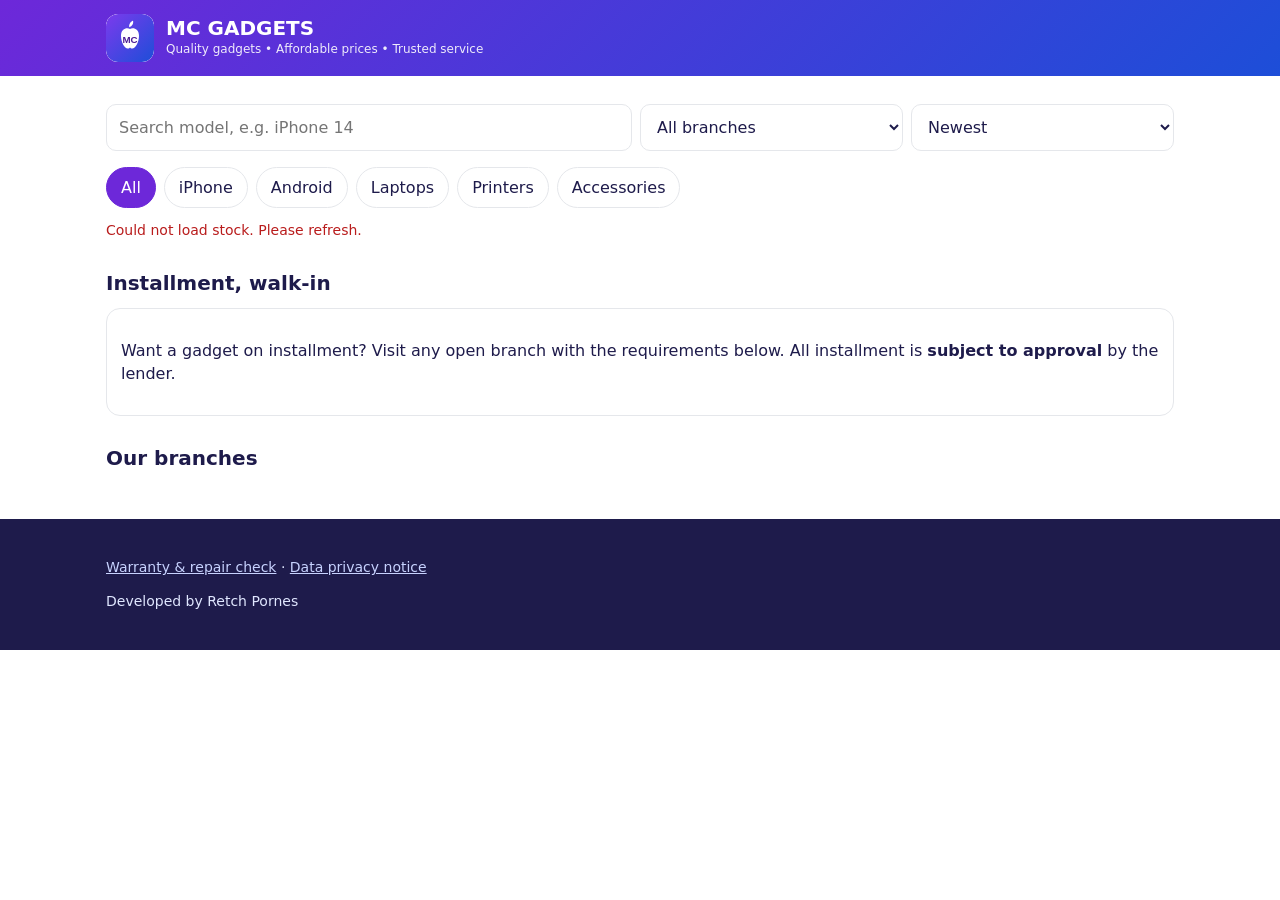
<file: index.html>
<!doctype html>
<html lang="en">
<head>
<meta charset="utf-8">
<meta name="viewport" content="width=device-width,initial-scale=1">
<title>MC Gadgets – Quality gadgets, affordable prices</title>
<meta name="description" content="MC Gadgets in Negros Occidental: iPhones (brand new and pre-owned), Android, laptops, printers and accessories. Live stock per branch.">
<meta name="theme-color" content="#6d28d9">
<link rel="icon" href="assets/logo.svg">
<link rel="stylesheet" href="css/app.css">
</head>
<body>
<header class="top"><div class="wrap">
  <img src="assets/logo.svg" alt="MC Gadgets logo" width="48" height="48">
  <div><h1>MC GADGETS</h1><p id="tagline">Quality gadgets • Affordable prices • Trusted service</p></div>
</div></header>
<div id="promo" class="promo" hidden></div>
<div id="sampleNote" class="sample" hidden>Showing SAMPLE stock for demonstration. Real stock and prices will replace it.</div>

<main class="wrap">
  <section aria-label="Find a gadget">
    <div class="filters">
      <input id="q" type="search" placeholder="Search model, e.g. iPhone 14" aria-label="Search">
      <select id="branch" aria-label="Branch"><option value="">All branches</option></select>
      <select id="sort" aria-label="Sort">
        <option value="new">Newest</option>
        <option value="asc">Price: low to high</option>
        <option value="desc">Price: high to low</option>
      </select>
    </div>
    <div class="chips" id="cats">
      <button class="chip" data-c="" aria-pressed="true">All</button>
      <button class="chip" data-c="iphone" aria-pressed="false">iPhone</button>
      <button class="chip" data-c="android" aria-pressed="false">Android</button>
      <button class="chip" data-c="laptop" aria-pressed="false">Laptops</button>
      <button class="chip" data-c="printer" aria-pressed="false">Printers</button>
      <button class="chip" data-c="accessory" aria-pressed="false">Accessories</button>
    </div>
    <div id="count" class="meta" aria-live="polite"></div>
    <div id="grid" class="grid"><div class="skel"></div><div class="skel"></div><div class="skel"></div></div>
    <div id="empty" class="empty" hidden>No gadgets match. Try another branch or category.</div>
    <div id="loadErr" class="err" role="alert"></div>
  </section>

  <section id="installment">
    <h2>Installment, walk-in</h2>
    <div class="box">
      <p>Want a gadget on installment? Visit any open branch with the requirements below. All installment is <b>subject to approval</b> by the lender.</p>
      <div id="lenders" class="cols"></div>
    </div>
  </section>

  <section id="branches">
    <h2>Our branches</h2>
    <div id="branchList" class="cols"></div>
  </section>
</main>

<footer><div class="wrap">
  <p id="contact"></p>
  <p><a href="check.html">Warranty &amp; repair check</a> · <a href="privacy.html">Data privacy notice</a></p>
  <p id="slogan"></p>
  <p>Developed by Retch Pornes</p>
</div></footer>

<dialog id="dlg">
  <form method="dialog" id="rform">
    <h2 id="rtitle">Reserve</h2>
    <p class="meta">We hold this unit for 24 hours for in-store pickup. Pay at the branch.</p>
    <label for="rname">Your name</label>
    <input id="rname" type="text" autocomplete="name" required maxlength="80">
    <label for="rmobile">Mobile number</label>
    <input id="rmobile" type="tel" inputmode="tel" autocomplete="tel" placeholder="09xx xxx xxxx" required>
    <label class="chk"><input id="rconsent" type="checkbox"> <span>I agree that MC Gadgets may use my name and number to hold this unit and contact me. See the <a href="privacy.html" target="_blank">privacy notice</a>.</span></label>
    <div id="rerr" class="err" role="alert"></div>
    <div style="display:flex;gap:8px"><button class="btn" id="rgo" type="submit">Reserve</button><button class="btn alt" id="rcancel" type="button">Close</button></div>
  </form>
</dialog>

<script src="js/config.js"></script>
<script src="js/api.js"></script>
<script src="js/store.js"></script>
</body>
</html>
</file>
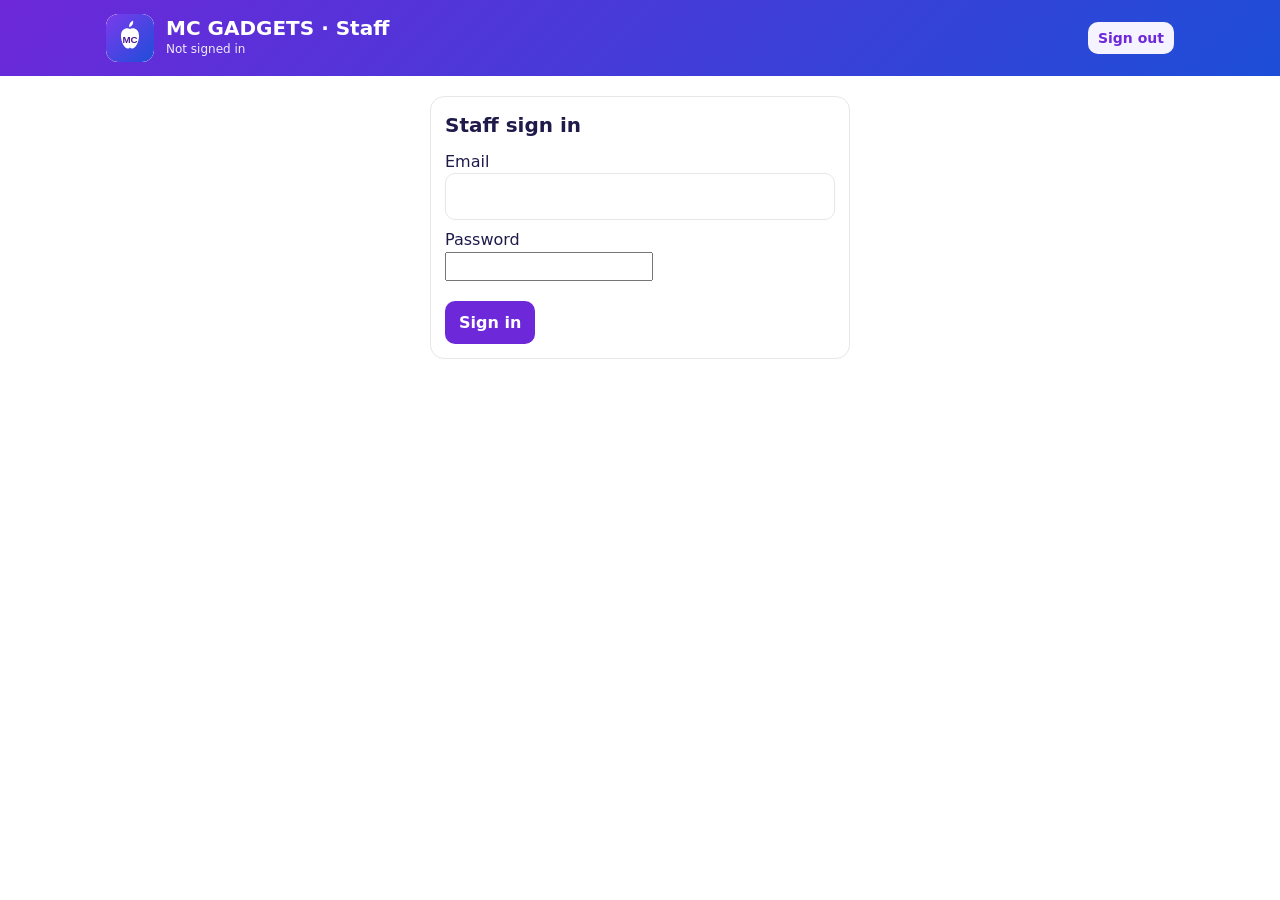
<file: pos/index.html>
<!doctype html>
<html lang="en"><head><meta charset="utf-8"><meta name="viewport" content="width=device-width,initial-scale=1">
<meta name="robots" content="noindex">
<title>MC Gadgets – Staff POS</title>
<link rel="icon" href="../assets/logo.svg"><link rel="stylesheet" href="../css/app.css">
<style>.tabs{display:flex;gap:6px;overflow-x:auto;margin:12px 0}.row{display:flex;flex-wrap:wrap;gap:8px;align-items:center;justify-content:space-between;border:1px solid var(--line);border-radius:12px;padding:10px;margin-bottom:8px}.row .grow{flex:1;min-width:180px}.row .acts{display:flex;gap:6px;flex-wrap:wrap}.btn.sm{padding:6px 10px;font-size:14px}.pill{font-size:12px;background:var(--soft);color:var(--p);border-radius:999px;padding:2px 8px}#reader{width:100%}@media print{body *{visibility:hidden}#receipt,#receipt *{visibility:visible}#receipt{position:absolute;left:0;top:0}}</style></head>
<body>
<header class="top"><div class="wrap"><img src="../assets/logo.svg" alt="" width="48" height="48"><div><h1>MC GADGETS · Staff</h1><p id="who">Not signed in</p></div><button id="out" class="btn alt sm" style="margin-left:auto" hidden>Sign out</button></div></header>
<main class="wrap">
<form id="login" class="box" style="max-width:420px;margin:20px auto">
  <h2>Staff sign in</h2>
  <label for="em">Email</label><input id="em" type="text" inputmode="email" autocomplete="username" required>
  <label for="pw" style="margin-top:8px;display:block">Password</label><input id="pw" type="password" autocomplete="current-password" required>
  <div id="lerr" class="err" role="alert"></div>
  <button class="btn" id="lgo" type="submit">Sign in</button>
</form>
<div id="app" hidden>
  <div class="tabs" id="tabs">
    <button class="chip" data-t="stock" aria-pressed="true">Stock &amp; sell</button>
    <button class="chip" data-t="apps" aria-pressed="false">Applications</button>
    <button class="chip" data-t="repairs" aria-pressed="false">Repairs</button>
    <button class="chip" data-t="transfers" aria-pressed="false">Transfers</button>
  </div>
  <div id="msg" class="err" role="alert"></div>
  <div id="view"></div>
</div>
</main>
<dialog id="dlg"></dialog>
<script src="../js/config.js"></script><script src="../js/api.js"></script><script src="../js/ui.js"></script><script src="../js/auth.js"></script>
<script src="../vendor/html5-qrcode.min.js"></script>
<script src="../js/pos.js"></script>
</body></html>
</file>
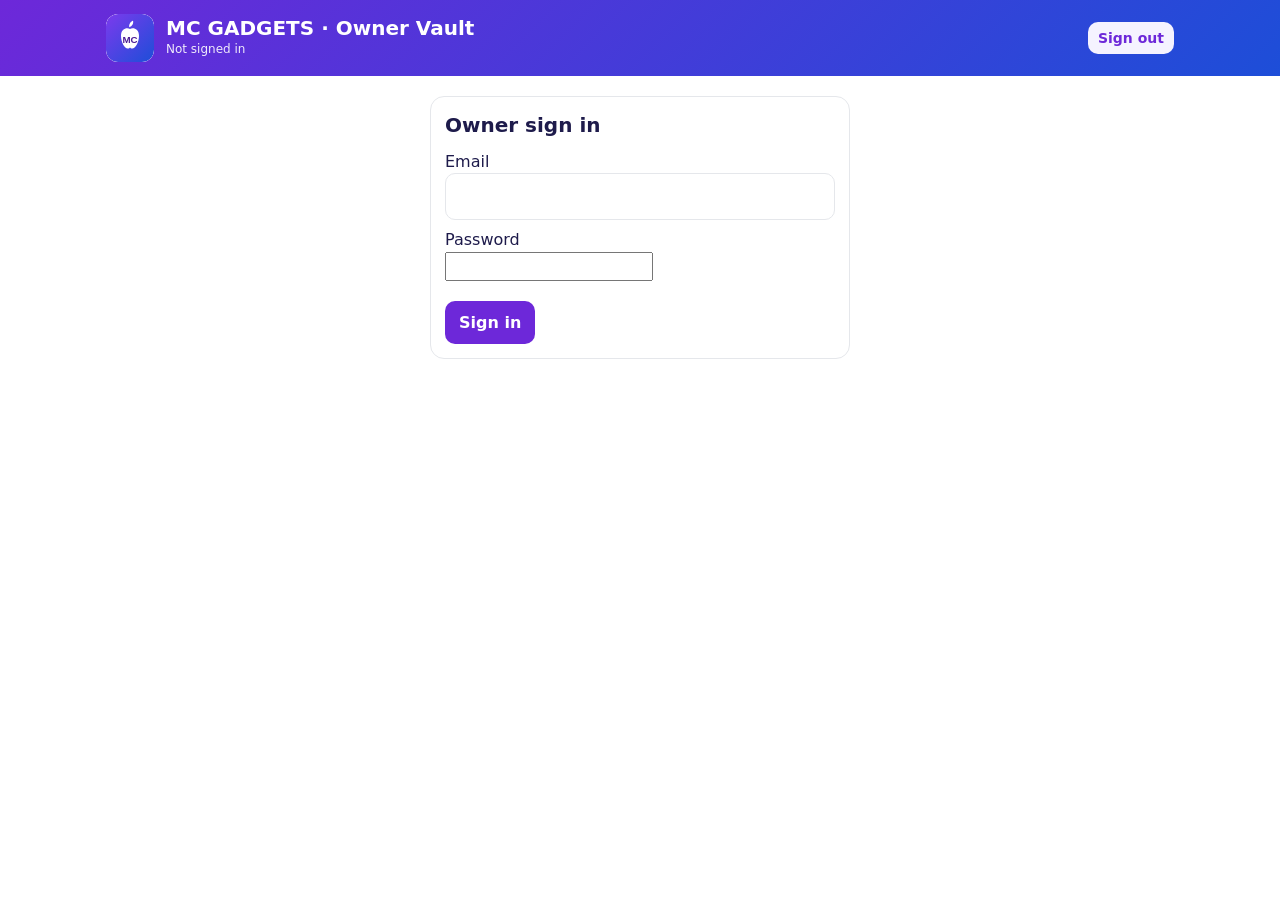
<file: vault/index.html>
<!doctype html>
<html lang="en"><head><meta charset="utf-8"><meta name="viewport" content="width=device-width,initial-scale=1">
<meta name="robots" content="noindex">
<title>MC Gadgets – Owner Vault</title>
<link rel="icon" href="../assets/logo.svg"><link rel="stylesheet" href="../css/app.css">
<style>.tabs{display:flex;gap:6px;overflow-x:auto;margin:12px 0}.row{display:flex;flex-wrap:wrap;gap:8px;align-items:center;justify-content:space-between;border:1px solid var(--line);border-radius:12px;padding:10px;margin-bottom:8px}.row .grow{flex:1;min-width:180px}.row .acts{display:flex;gap:6px;flex-wrap:wrap}.btn.sm{padding:6px 10px;font-size:14px}.pill{font-size:12px;background:var(--soft);color:var(--p);border-radius:999px;padding:2px 8px}#reader{width:100%}@media print{body *{visibility:hidden}#receipt,#receipt *{visibility:visible}#receipt{position:absolute;left:0;top:0}}</style></head>
<body>
<header class="top"><div class="wrap"><img src="../assets/logo.svg" alt="" width="48" height="48"><div><h1>MC GADGETS · Owner Vault</h1><p id="who">Not signed in</p></div><button id="out" class="btn alt sm" style="margin-left:auto" hidden>Sign out</button></div></header>
<main class="wrap">
<form id="login" class="box" style="max-width:420px;margin:20px auto">
  <h2>Owner sign in</h2>
  <label for="em">Email</label><input id="em" type="text" inputmode="email" autocomplete="username" required>
  <label for="pw" style="margin-top:8px;display:block">Password</label><input id="pw" type="password" autocomplete="current-password" required>
  <div id="lerr" class="err" role="alert"></div>
  <button class="btn" id="lgo" type="submit">Sign in</button>
</form>
<form id="pinbox" class="box" style="max-width:420px;margin:20px auto" hidden><h2 id="pintitle">Enter your PIN</h2><p id="pinhelp" class="meta"></p><label for="pin">6-digit PIN</label><input id="pin" type="password" inputmode="numeric" maxlength="6" autocomplete="off"><div id="pin2wrap" hidden><label for="pin2">Repeat PIN</label><input id="pin2" type="password" inputmode="numeric" maxlength="6" autocomplete="off"></div><div id="perr" class="err" role="alert"></div><button class="btn" id="pgo" type="submit">Continue</button></form>
<div id="app" hidden>
  <div class="tabs" id="tabs">
    <button class="chip" data-t="overview" aria-pressed="true">Overview</button>
    <button class="chip" data-t="stock" aria-pressed="false">Stock</button>
    <button class="chip" data-t="people" aria-pressed="false">Staff &amp; resellers</button>
    <button class="chip" data-t="settings" aria-pressed="false">Settings</button>
  </div>
  <div id="msg" class="err" role="alert"></div>
  <div id="view"></div>
</div>
</main>
<dialog id="dlg"></dialog>
<script src="../js/config.js"></script><script src="../js/api.js"></script><script src="../js/ui.js"></script><script src="../js/auth.js"></script>
<script src="../js/vault.js"></script>
</body></html>
</file>
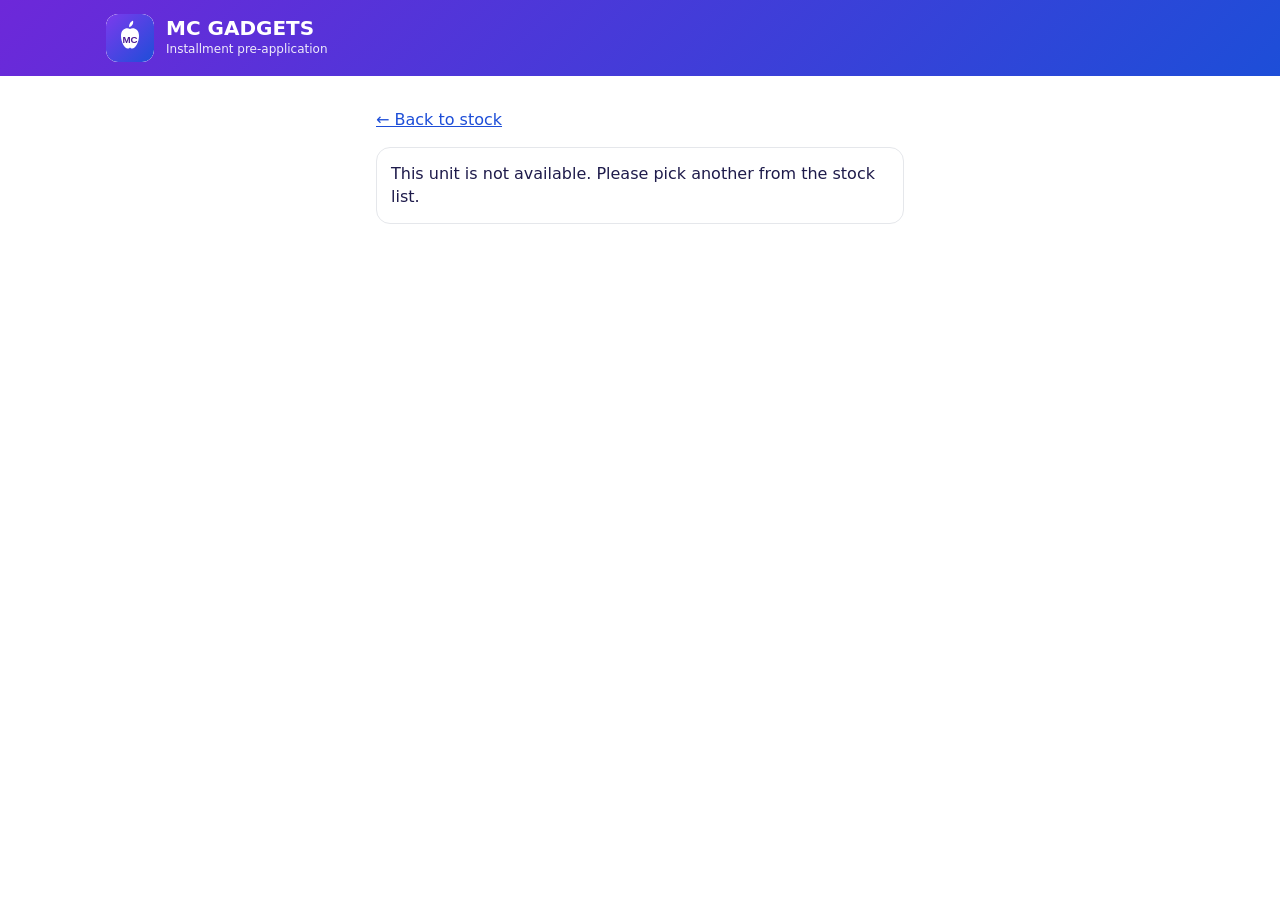
<file: apply.html>
<!doctype html>
<html lang="en"><head><meta charset="utf-8"><meta name="viewport" content="width=device-width,initial-scale=1">
<title>Installment pre-application – MC Gadgets</title>
<link rel="icon" href="assets/logo.svg"><link rel="stylesheet" href="css/app.css"></head>
<body>
<header class="top"><div class="wrap"><img src="assets/logo.svg" alt="" width="48" height="48"><div><h1>MC GADGETS</h1><p>Installment pre-application</p></div></div></header>
<main class="wrap" style="padding-top:16px;max-width:560px">
<p><a href="index.html">← Back to stock</a></p>
<div id="unit" class="box"></div>
<form id="f" class="box" style="margin-top:12px" hidden>
  <p class="meta">This is a pre-application only. Approval is decided by the lender and is <b>not guaranteed</b>. Our staff will contact you.</p>
  <label for="lender"><b>Lender</b></label><select id="lender" required></select>
  <p id="req" class="meta"></p>
  <label for="name"><b>Full name</b></label><input id="name" type="text" autocomplete="name" maxlength="80" required>
  <label for="mobile"><b>Mobile number</b></label><input id="mobile" type="tel" inputmode="tel" autocomplete="tel" placeholder="09xx xxx xxxx" required>
  <label for="income"><b>Source of income</b></label><input id="income" type="text" maxlength="120" placeholder="e.g. Employed at ..., Business owner, OFW remittance" required>
  <label for="idfile"><b>Photo of a valid ID</b></label>
  <input id="idfile" type="file" accept="image/jpeg,image/png,image/webp" required>
  <p class="meta">JPG, PNG or WebP, up to 5 MB. Your ID is stored privately and only authorized staff can see it.</p>
  <label class="chk"><input id="consent" type="checkbox"> <span>I agree that MC Gadgets may collect and use my name, number, income details and ID photo to process this application. See the <a href="privacy.html" target="_blank">privacy notice</a>.</span></label>
  <div id="err" class="err" role="alert"></div>
  <button class="btn" id="go" type="submit">Send application</button>
</form>
<div id="done" class="box ok" hidden>Thank you! We received your application. A staff member will contact you. Approval is subject to the lender.</div>
</main>
<script src="js/config.js"></script><script src="js/api.js"></script><script src="js/ui.js"></script>
<script>
(async function () {
  const $ = id => document.getElementById(id);
  const uid = new URLSearchParams(location.search).get('unit');
  const box = $('unit');
  let unit = null, lenders = [];
  try {
    if (uid) unit = await api.getUnit(uid);
    lenders = await api.listLenders();
  } catch (e) { /* handled below */ }
  if (!unit || unit.status === 'sold') {
    box.textContent = 'This unit is not available. Please pick another from the stock list.';
    return;
  }
  box.replaceChildren(h('h3', null, unit.brand + ' ' + unit.model), h('div', 'meta', [unit.storage, unit.color].filter(Boolean).join(' · ')), h('div', { class: 'price' }, peso(unit.price)));
  $('lender').replaceChildren(...lenders.map(l => h('option', { value: l.id }, l.name)));
  const showReq = () => { const l = lenders.find(x => x.id === $('lender').value); $('req').textContent = l ? l.requirements : ''; };
  $('lender').addEventListener('change', showReq); showReq();
  $('f').hidden = false;
  $('f').addEventListener('submit', async e => {
    e.preventDefault(); $('err').textContent = ''; $('go').disabled = true;
    try {
      if (!$('consent').checked) throw new Error('Consent is required');
      const path = await api.uploadId($('idfile').files[0]);
      await api.apply({ p_unit: unit.id, p_lender: $('lender').value, p_name: $('name').value, p_mobile: $('mobile').value, p_income: $('income').value, p_id_path: path, p_consent: true });
      $('f').hidden = true; $('done').hidden = false;
    } catch (er) { $('err').textContent = friendly(er); $('go').disabled = false; }
  });
})();
</script>
</body></html>
</file>
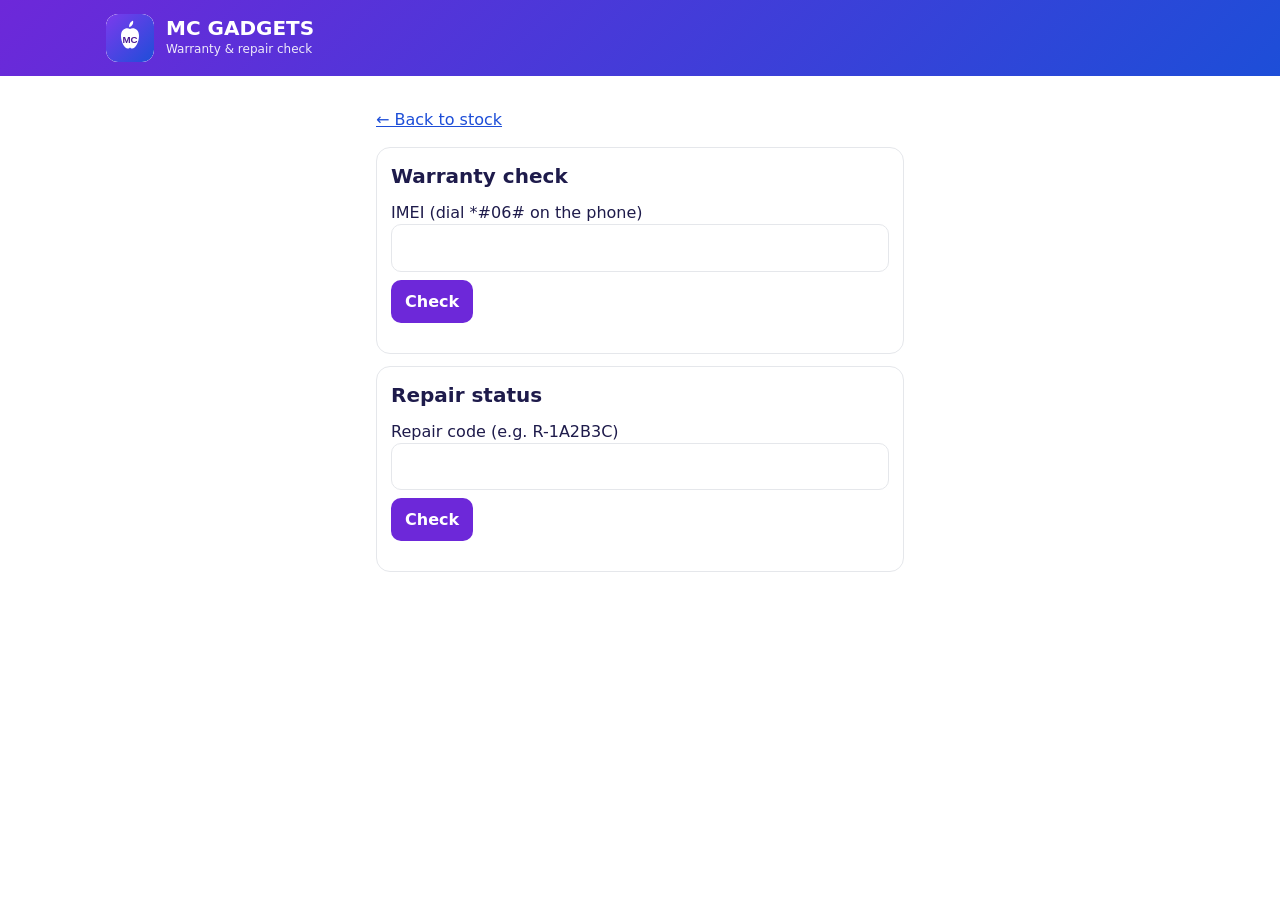
<file: check.html>
<!doctype html>
<html lang="en"><head><meta charset="utf-8"><meta name="viewport" content="width=device-width,initial-scale=1">
<title>Warranty &amp; repair check – MC Gadgets</title>
<link rel="icon" href="assets/logo.svg"><link rel="stylesheet" href="css/app.css"></head>
<body>
<header class="top"><div class="wrap"><img src="assets/logo.svg" alt="" width="48" height="48"><div><h1>MC GADGETS</h1><p>Warranty &amp; repair check</p></div></div></header>
<main class="wrap" style="padding-top:16px;max-width:560px">
<p><a href="index.html">← Back to stock</a></p>
<form id="wf" class="box"><h2>Warranty check</h2>
  <label for="imei">IMEI (dial *#06# on the phone)</label><input id="imei" type="text" inputmode="numeric" maxlength="20" required>
  <button class="btn" type="submit" style="margin-top:8px">Check</button><p id="wr" role="status"></p></form>
<form id="rf" class="box" style="margin-top:12px"><h2>Repair status</h2>
  <label for="code">Repair code (e.g. R-1A2B3C)</label><input id="code" type="text" maxlength="12" required>
  <button class="btn" type="submit" style="margin-top:8px">Check</button><p id="rr" role="status"></p></form>
</main>
<script src="js/config.js"></script><script src="js/api.js"></script><script src="js/ui.js"></script>
<script>
const $ = id => document.getElementById(id);
$('wf').addEventListener('submit', async e => { e.preventDefault(); $('wr').textContent = '…';
  try { const w = await api.warranty($('imei').value);
    $('wr').textContent = w ? w.model + ' – warranty ' + w.status.toLowerCase() + ' until ' + w.ends : 'No warranty found for that IMEI.';
  } catch (er) { $('wr').textContent = friendly(er); } });
$('rf').addEventListener('submit', async e => { e.preventDefault(); $('rr').textContent = '…';
  try { const r = await api.repairStatus($('code').value);
    $('rr').textContent = r ? r.device + ' – ' + r.status.replace('_', ' ') + ' (updated ' + new Date(r.updated_at).toLocaleDateString('en-PH') + ')' : 'No repair found with that code.';
  } catch (er) { $('rr').textContent = friendly(er); } });
</script>
</body></html>
</file>
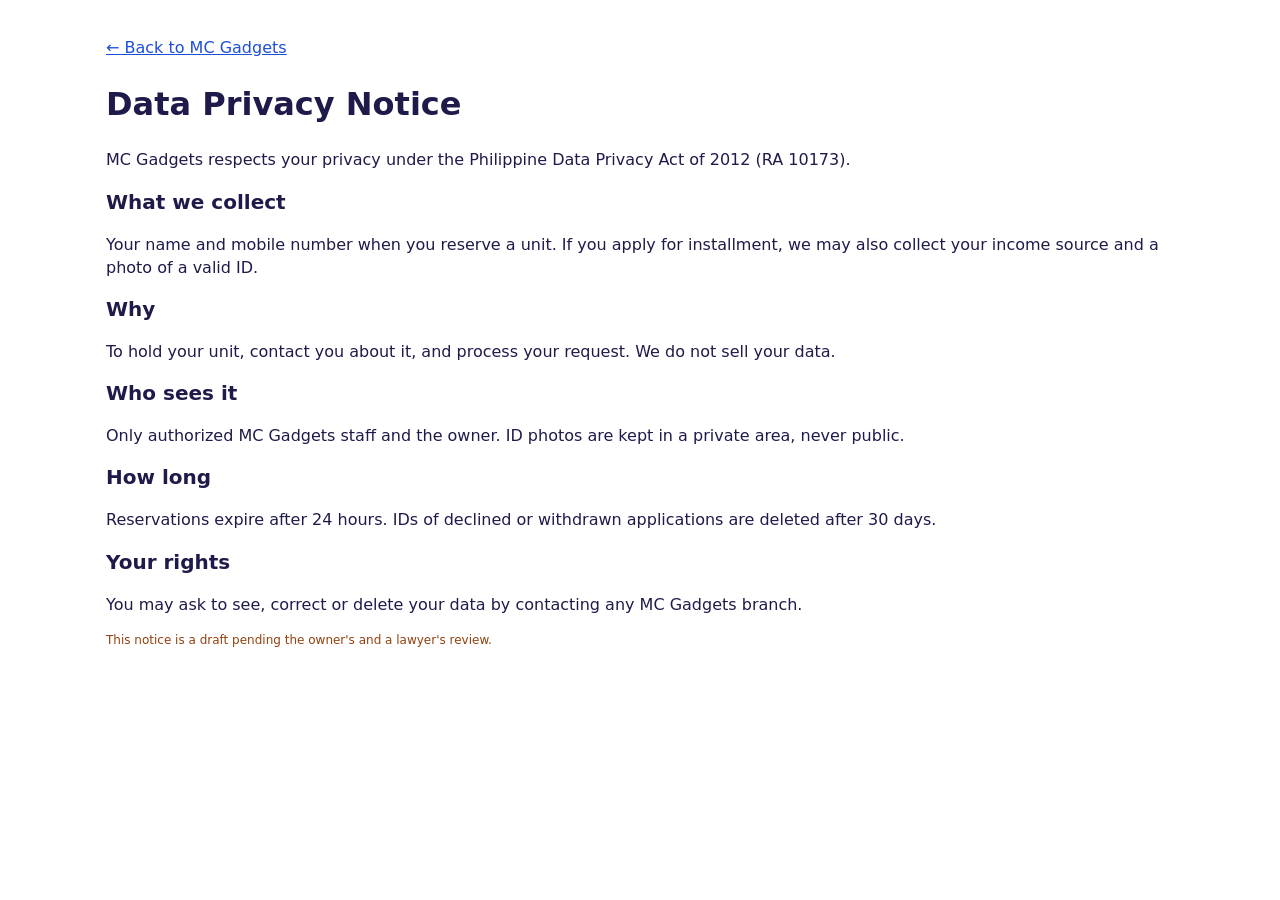
<file: privacy.html>
<!doctype html>
<html lang="en"><head><meta charset="utf-8"><meta name="viewport" content="width=device-width,initial-scale=1">
<title>Data Privacy Notice – MC Gadgets</title><link rel="stylesheet" href="css/app.css"></head>
<body><main class="wrap" style="padding-top:20px;padding-bottom:30px">
<p><a href="index.html">← Back to MC Gadgets</a></p>
<h1>Data Privacy Notice</h1>
<p>MC Gadgets respects your privacy under the Philippine Data Privacy Act of 2012 (RA 10173).</p>
<h2>What we collect</h2>
<p>Your name and mobile number when you reserve a unit. If you apply for installment, we may also collect your income source and a photo of a valid ID.</p>
<h2>Why</h2>
<p>To hold your unit, contact you about it, and process your request. We do not sell your data.</p>
<h2>Who sees it</h2>
<p>Only authorized MC Gadgets staff and the owner. ID photos are kept in a private area, never public.</p>
<h2>How long</h2>
<p>Reservations expire after 24 hours. IDs of declined or withdrawn applications are deleted after 30 days.</p>
<h2>Your rights</h2>
<p>You may ask to see, correct or delete your data by contacting any MC Gadgets branch.</p>
<p class="warn">This notice is a draft pending the owner's and a lawyer's review.</p>
</main></body></html>
</file>
<file: css/app.css>
:root{--p:#6d28d9;--b:#1d4ed8;--ink:#1e1b4b;--mut:#6b7280;--bg:#fff;--card:#fff;--line:#e5e7eb;--soft:#f5f3ff}
*{box-sizing:border-box}
html{-webkit-text-size-adjust:100%}
body{margin:0;font:16px/1.45 system-ui,-apple-system,"Segoe UI",Roboto,Arial,sans-serif;color:var(--ink);background:var(--bg)}
a{color:var(--b)}
img{max-width:100%}
.wrap{max-width:1100px;margin:0 auto;padding:0 16px}
header.top{background:linear-gradient(135deg,var(--p),var(--b));color:#fff}
header.top .wrap{display:flex;align-items:center;gap:12px;padding-top:14px;padding-bottom:14px}
header.top img{width:48px;height:48px;border-radius:12px;background:#fff}
header.top h1{margin:0;font-size:20px;line-height:1.1}
header.top p{margin:2px 0 0;font-size:12px;opacity:.9}
.promo{background:#fef3c7;color:#78350f;text-align:center;padding:8px 16px;font-weight:600}
.sample{background:#ede9fe;color:#4c1d95;text-align:center;padding:8px 16px;font-size:13px}
.filters{display:grid;gap:8px;margin:16px 0}
@media(min-width:700px){.filters{grid-template-columns:2fr 1fr 1fr}}
input,select,button,textarea{font:inherit}
input[type=text],input[type=search],input[type=tel],select{width:100%;padding:11px 12px;border:1px solid var(--line);border-radius:10px;background:#fff;color:var(--ink)}
.chips{display:flex;gap:8px;overflow-x:auto;padding-bottom:4px;margin-bottom:8px}
.chip{flex:none;border:1px solid var(--line);background:#fff;color:var(--ink);border-radius:999px;padding:8px 14px;cursor:pointer}
.chip[aria-pressed=true]{background:var(--p);border-color:var(--p);color:#fff}
.grid{display:grid;grid-template-columns:repeat(auto-fill,minmax(200px,1fr));gap:12px}
.card{border:1px solid var(--line);border-radius:14px;overflow:hidden;background:var(--card);display:flex;flex-direction:column}
.ph{aspect-ratio:4/3;background:linear-gradient(135deg,#ede9fe,#dbeafe);display:flex;align-items:center;justify-content:center;position:relative}
.ph svg{width:48px;height:48px;stroke:var(--p);fill:none;stroke-width:1.6}
.ph img{width:100%;height:100%;object-fit:cover}
.tag{position:absolute;top:8px;left:8px;background:#fff;color:#4c1d95;font-size:11px;font-weight:700;border-radius:6px;padding:2px 6px}
.tag.s{left:auto;right:8px;background:#fde68a;color:#78350f}
.body{padding:10px 12px;display:flex;flex-direction:column;gap:4px;flex:1}
.body h3{margin:0;font-size:15px}
.meta{color:var(--mut);font-size:13px}
.price{font-size:18px;font-weight:800;color:var(--p);margin-top:auto}
.btn{display:inline-block;border:0;border-radius:10px;padding:10px 14px;background:var(--p);color:#fff;font-weight:700;cursor:pointer;text-align:center;text-decoration:none}
.btn.alt{background:var(--soft);color:var(--p)}
.btn[disabled]{background:#d1d5db;color:#6b7280;cursor:not-allowed}
section{margin:28px 0}
h2{font-size:20px;margin:0 0 10px}
.cols{display:grid;gap:12px}
@media(min-width:700px){.cols{grid-template-columns:repeat(2,1fr)}}
.box{border:1px solid var(--line);border-radius:14px;padding:14px;background:#fff}
.box h3{margin:0 0 4px;font-size:16px}
.soon{background:var(--soft)}
.warn{font-size:12px;color:#92400e}
footer{background:var(--ink);color:#e0e7ff;margin-top:36px;padding:24px 0;font-size:14px}
footer a{color:#c7d2fe}
dialog{border:0;border-radius:16px;padding:18px;width:min(92vw,420px)}
dialog::backdrop{background:rgba(0,0,0,.5)}
dialog label{display:block;margin:10px 0 4px;font-size:14px;font-weight:600}
.chk{display:flex;gap:8px;align-items:flex-start;margin:12px 0;font-size:13px;font-weight:400}
.chk input{margin-top:3px}
.err{color:#b91c1c;font-size:14px;min-height:20px}
.ok{color:#047857;font-weight:600}
.empty{text-align:center;color:var(--mut);padding:30px 0}
.skel{height:230px;border-radius:14px;background:linear-gradient(90deg,#f3f4f6,#e5e7eb,#f3f4f6)}
</file>
